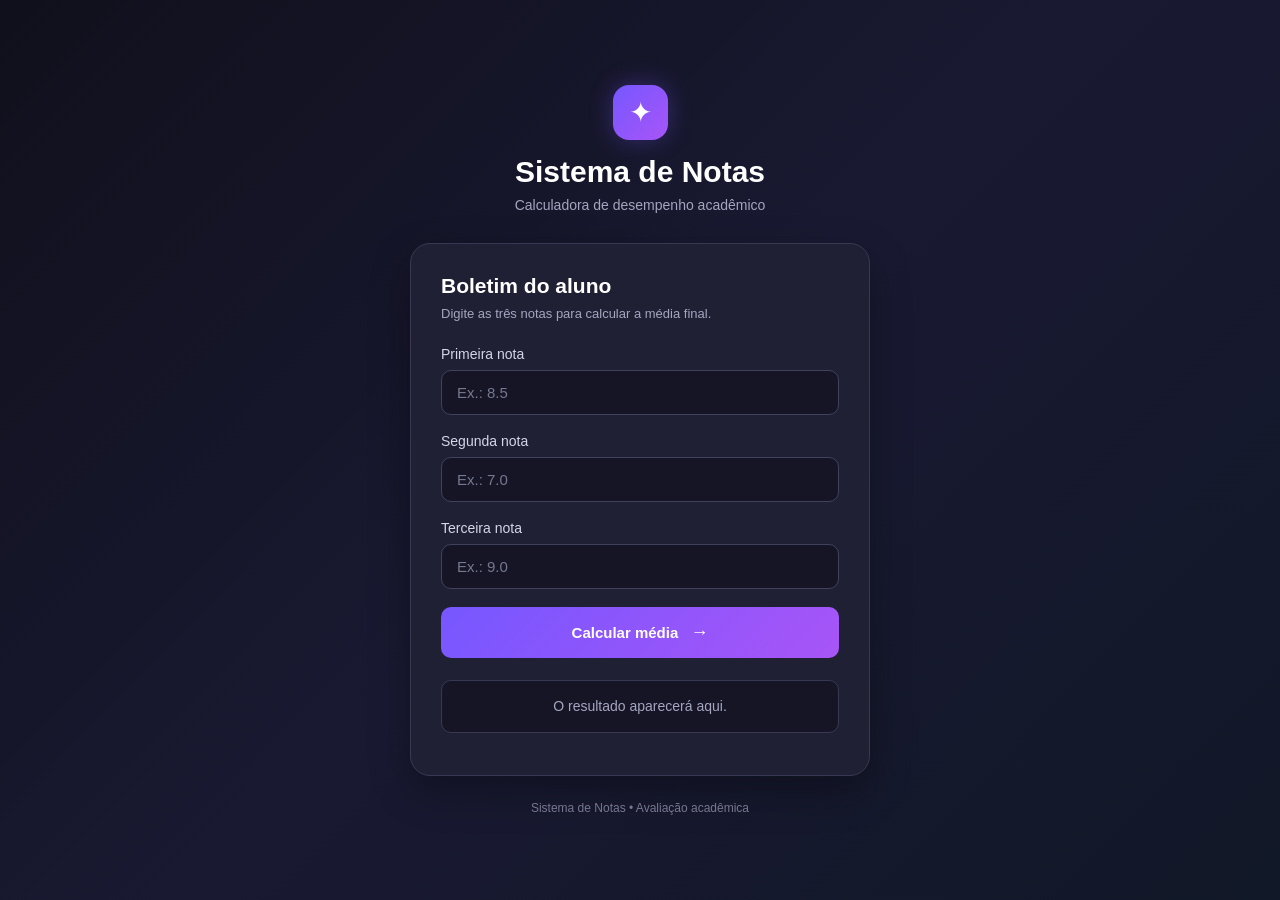
<file: index.html>
<!DOCTYPE html>
<html lang="pt-BR">

<head>
    <meta charset="UTF-8">
    <meta name="viewport" content="width=device-width, initial-scale=1.0">

    <title>Sistema de Notas</title>

    <link rel="stylesheet" href="style.css">
</head>

<body>

    <main class="container">

        <header>
            <span class="icone">✦</span>
            <h1>Sistema de Notas</h1>
            <p>Calculadora de desempenho acadêmico</p>
        </header>

        <section class="card">

            <h2>Boletim do aluno</h2>

            <p class="descricao">
                Digite as três notas para calcular a média final.
            </p>

            <div class="campo">
                <label for="nota1">Primeira nota</label>
                <input type="number" id="nota1" placeholder="Ex.: 8.5" step="any">
            </div>

            <div class="campo">
                <label for="nota2">Segunda nota</label>
                <input type="number" id="nota2" placeholder="Ex.: 7.0" step="any">
            </div>

            <div class="campo">
                <label for="nota3">Terceira nota</label>
                <input type="number" id="nota3" placeholder="Ex.: 9.0" step="any">
            </div>

            <button type="button" id="calcular">
                Calcular média
                <span>→</span>
            </button>

            <div class="resultado-container">

                <p id="resultado" class="resultado">
                    O resultado aparecerá aqui.
                </p>

                <p id="finalizacao" class="finalizacao"></p>

            </div>

        </section>

        <footer>
            <p>Sistema de Notas • Avaliação acadêmica</p>
        </footer>

    </main>

    <script src="script.js"></script>

</body>

</html>
</file>
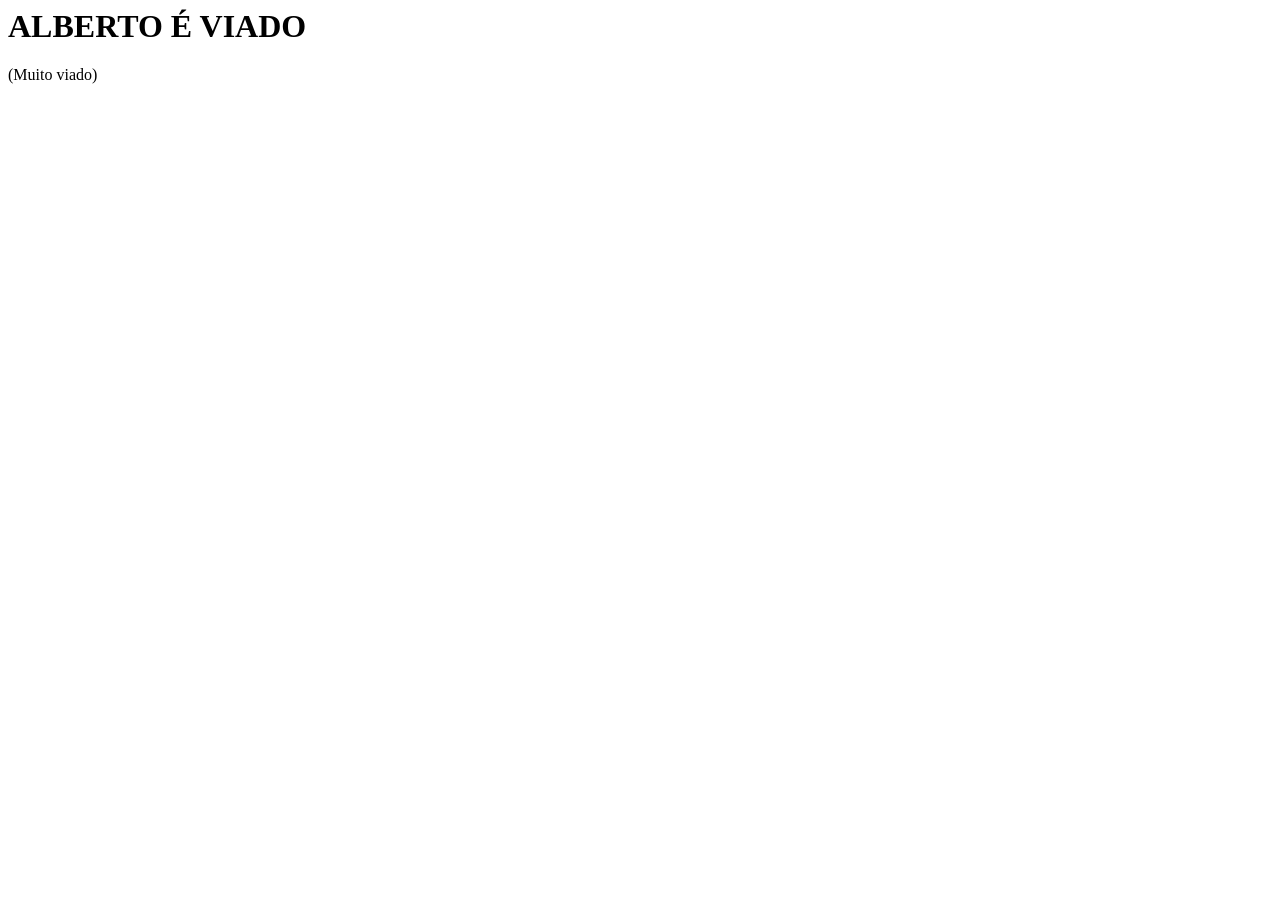
<file: AULA 3/index.html>
<!DOCTYPE html
<html lang="pt-br">
<head>
    <meta charset="UTF-8">
    <meta http-equiv="X-UA-Compatible" content="IE=edge">
    <meta name="viewport" content="width=device-width, initial-scale=1.0">
    <title>Document</title>
</head>
<body>
    <h1>ALBERTO É VIADO</h1>
        <p>(Muito viado)</p>
</body>
<script src="script.js"></script>
</html>
</file>
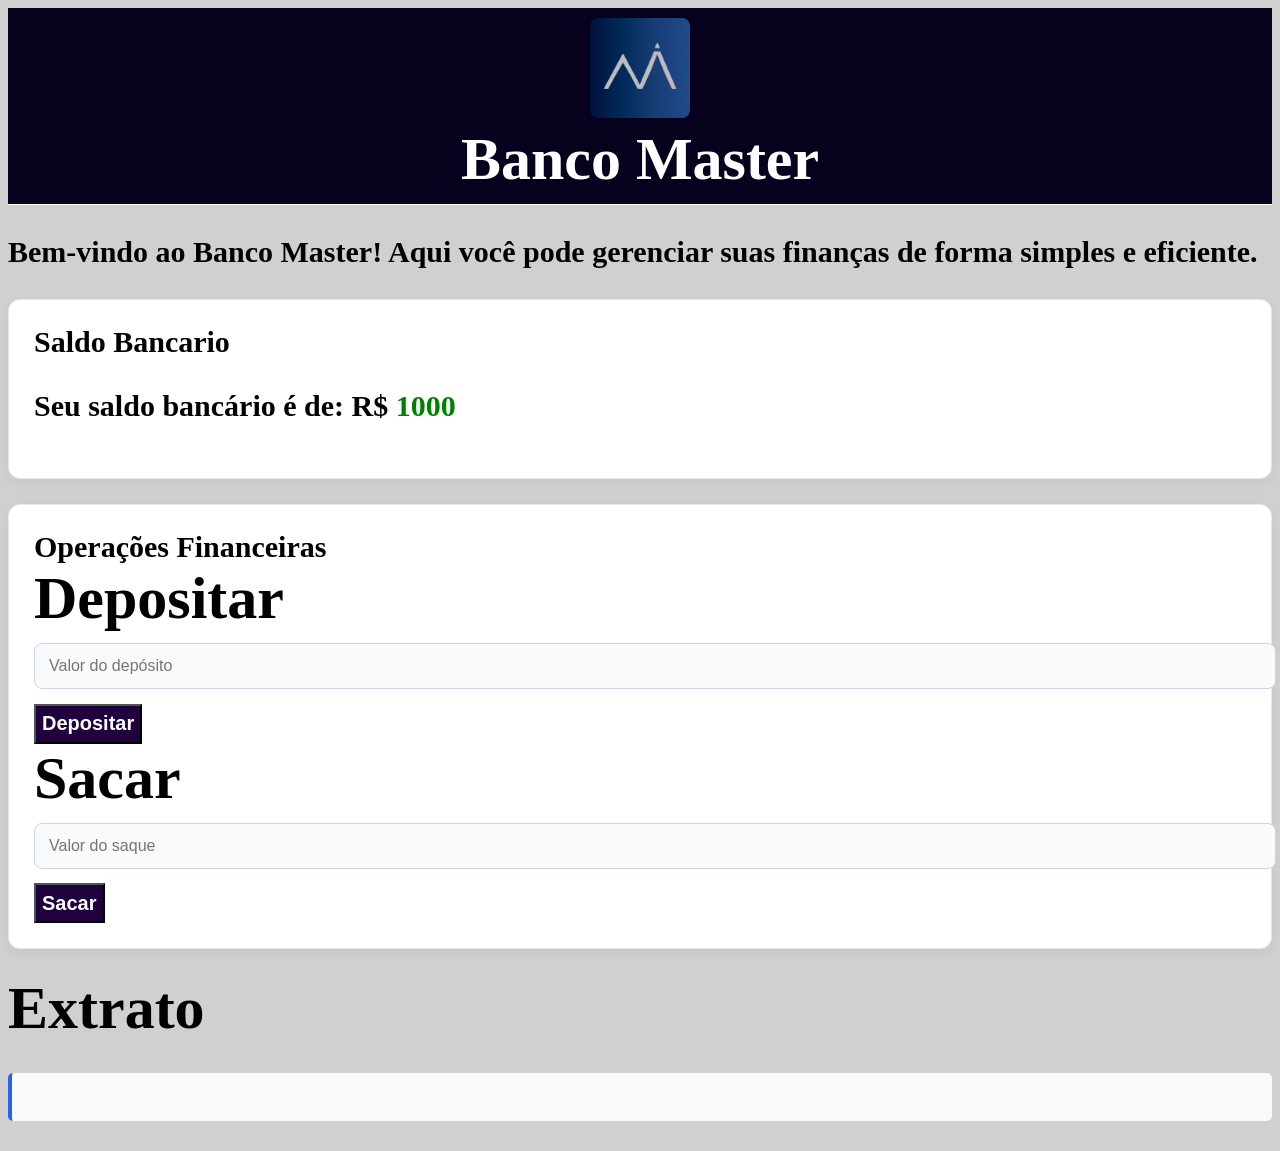
<file: Banco/index.html>
<!DOCTYPE html>
<html lang="pt-BR">
<head>
    <meta charset="UTF-8">
    <meta name="viewport" content="width=device-width, initial-scale=1.0">
    <title>Banco Master</title>
    <link rel="stylesheet" href="style.css">
</head>
<body>
    <header>
        <img src="logo.png" alt="Logo do Banco Master" class="logo">
        <h1>Banco Master</h1>
    </header>
    <main>
        <p>Bem-vindo ao Banco Master! Aqui você pode gerenciar suas finanças de forma simples e eficiente.</p>
<div class="caixa">Saldo Bancario
    <p>Seu saldo bancário é de: R$ <span class="dinheiro" id="saldo"></span></p>
</div>

<div class="caixa"> Operações Financeiras
    <h1>Depositar</h1>
    <input class="box" type="number" id="valor" placeholder="Valor do depósito">
    <button class="btn" onclick="depositar()">Depositar</button>

    <h1>Sacar</h1>
    <input class="box" type="number" id="valorsaque" placeholder="Valor do saque">
    <button class="btn" onclick="sacar()">Sacar</button>
</div>

    <div> 
        <h1>Extrato</h1>
        <p id="extrato"></p>
    </div>

    </main>
</body>
<script src="script.js"></script>
</html>
</file>
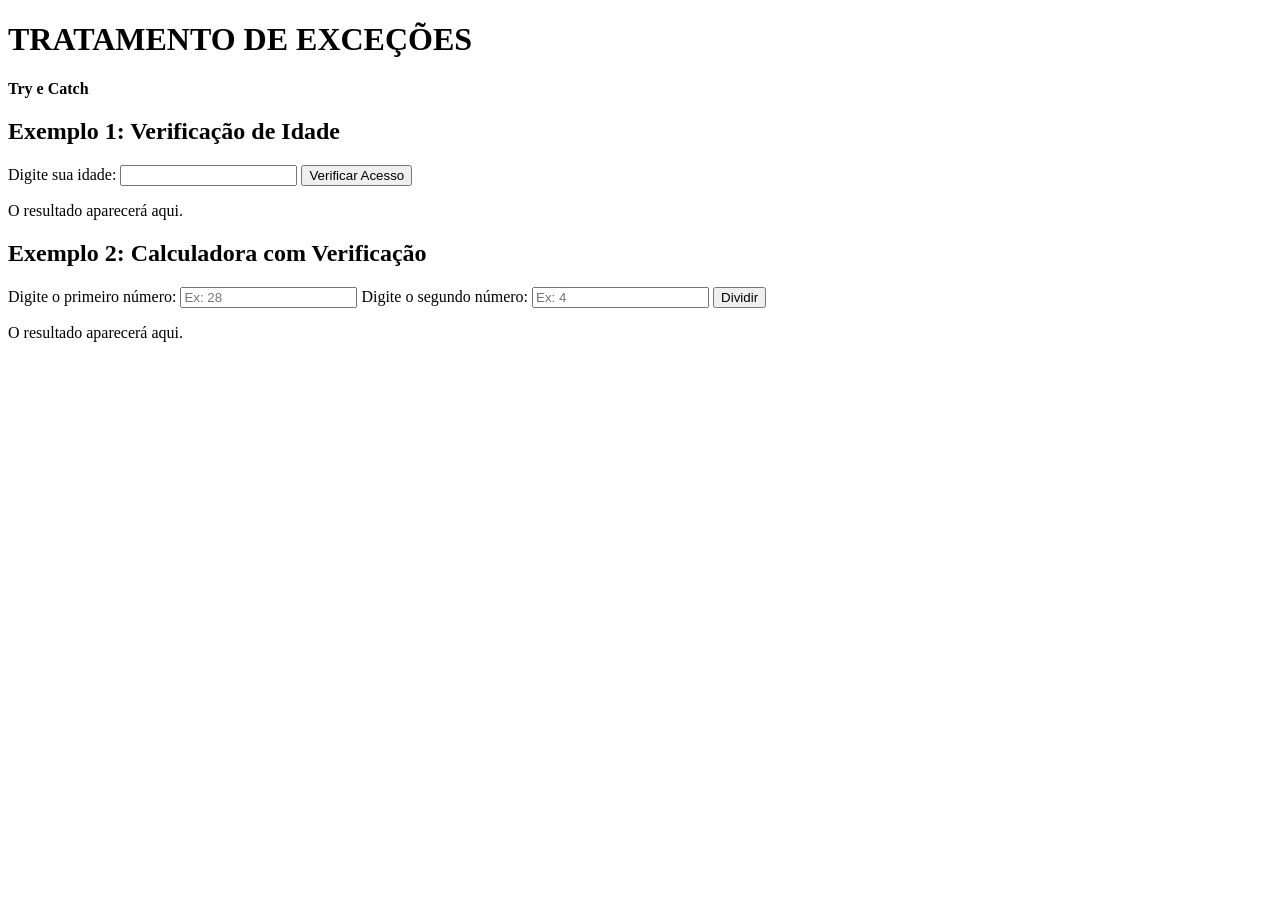
<file: EXCEPTION/index.html>
<!DOCTYPE html>
<html lang="pt-BR">
<head>
    <meta charset="UTF-8">
    <meta name="viewport" content="width=device-width, initial-scale=1.0">
    <title>Exception</title>
</head>
<body>
    <main>
        <h1>TRATAMENTO DE EXCEÇÕES</h1>
        <P><strong> Try e Catch</strong></P>
        <section>
            <h2>Exemplo 1: Verificação de Idade</h2>
            <label for="idade">Digite sua idade:</label>
            <input type="number" id="idade" name="idade">
            <button type="button" id="verificar">Verificar Acesso</button>
            <p id="resultadoIdade" class="resultado">O resultado aparecerá aqui.</p>
            <p id="finalizacaoIdade" class="observacao"></p>
        </section>
        <section>
            <h2>Exemplo 2: Calculadora com Verificação</h2>
            <label for="numero1">Digite o primeiro número:</label>
            <input type="number" id="numero1" placeholder="Ex: 28">
            <label for="numero2">Digite o segundo número:</label>
            <input type="number" id="numero2" placeholder="Ex: 4">
            <button type="button" id="dividir">Dividir</button>
            <p id="resultadoDivisao" class="resultado">O resultado aparecerá aqui.</p>
            <p id="finalizacaoDivisao" class="observacao"></p>
        </section>
    </main>
    <script src="script.js"></script>
</body>
</html>
</file>
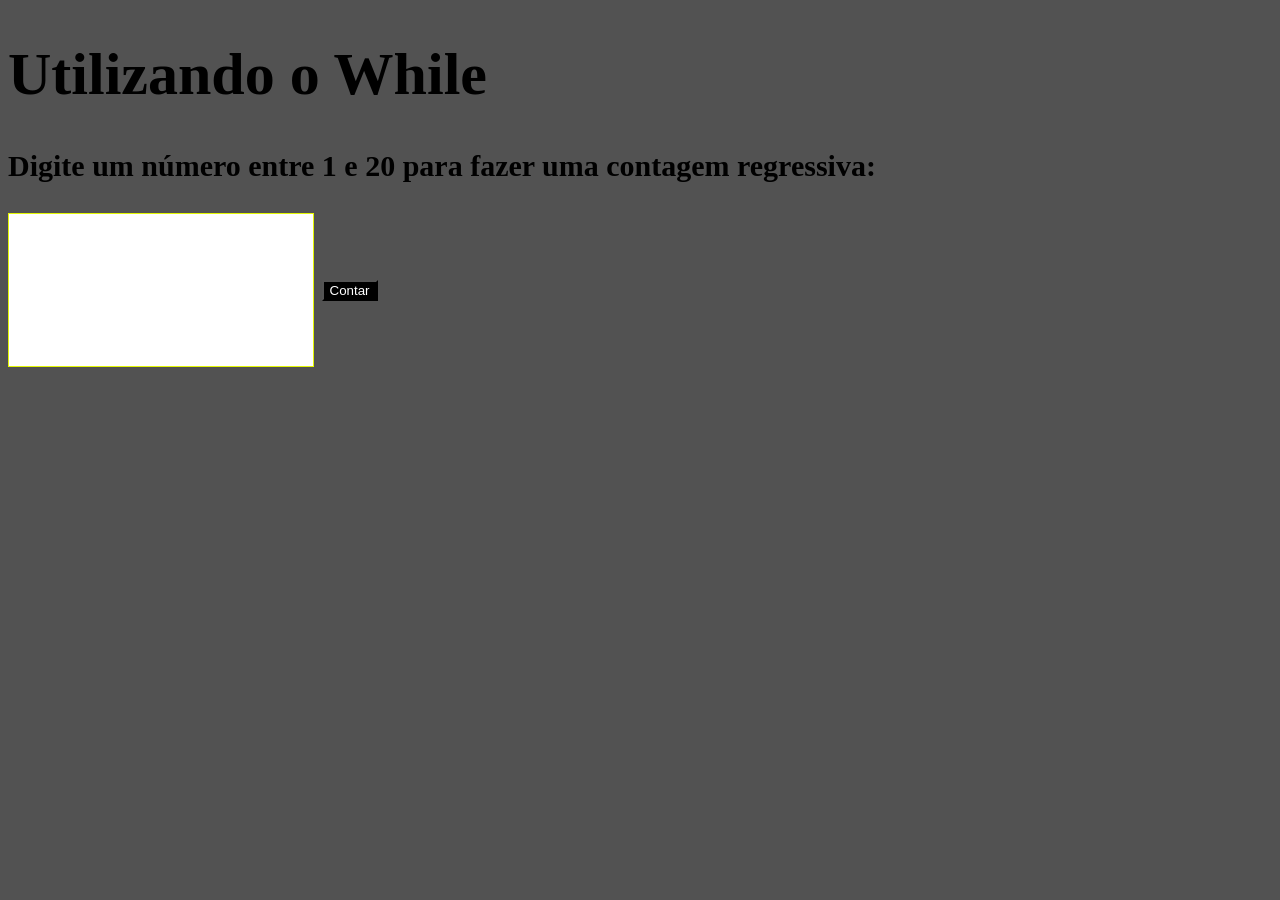
<file: while/index.html>
<!DOCTYPE html>
<html lang="pt-BR">
<head>
    <meta charset="UTF-8">
    <meta name="viewport" content="width=device-width, initial-scale=1.0">
    <title>Utilizando o While</title>
    <link rel="stylesheet" href="style.css">
</head>
<body>
    <h1>Utilizando o While</h1>
    <p>Digite um número entre 1 e 20 para fazer uma contagem regressiva:</p>

    <input class="caixa" type="number" id="numero" min="1" max="20">
    <button class="btn" type="button" id="contar">Contar</button>
    <p id="resultado"></p>
    <script src="while.js"></script>
    
</body>
</html>
</file>
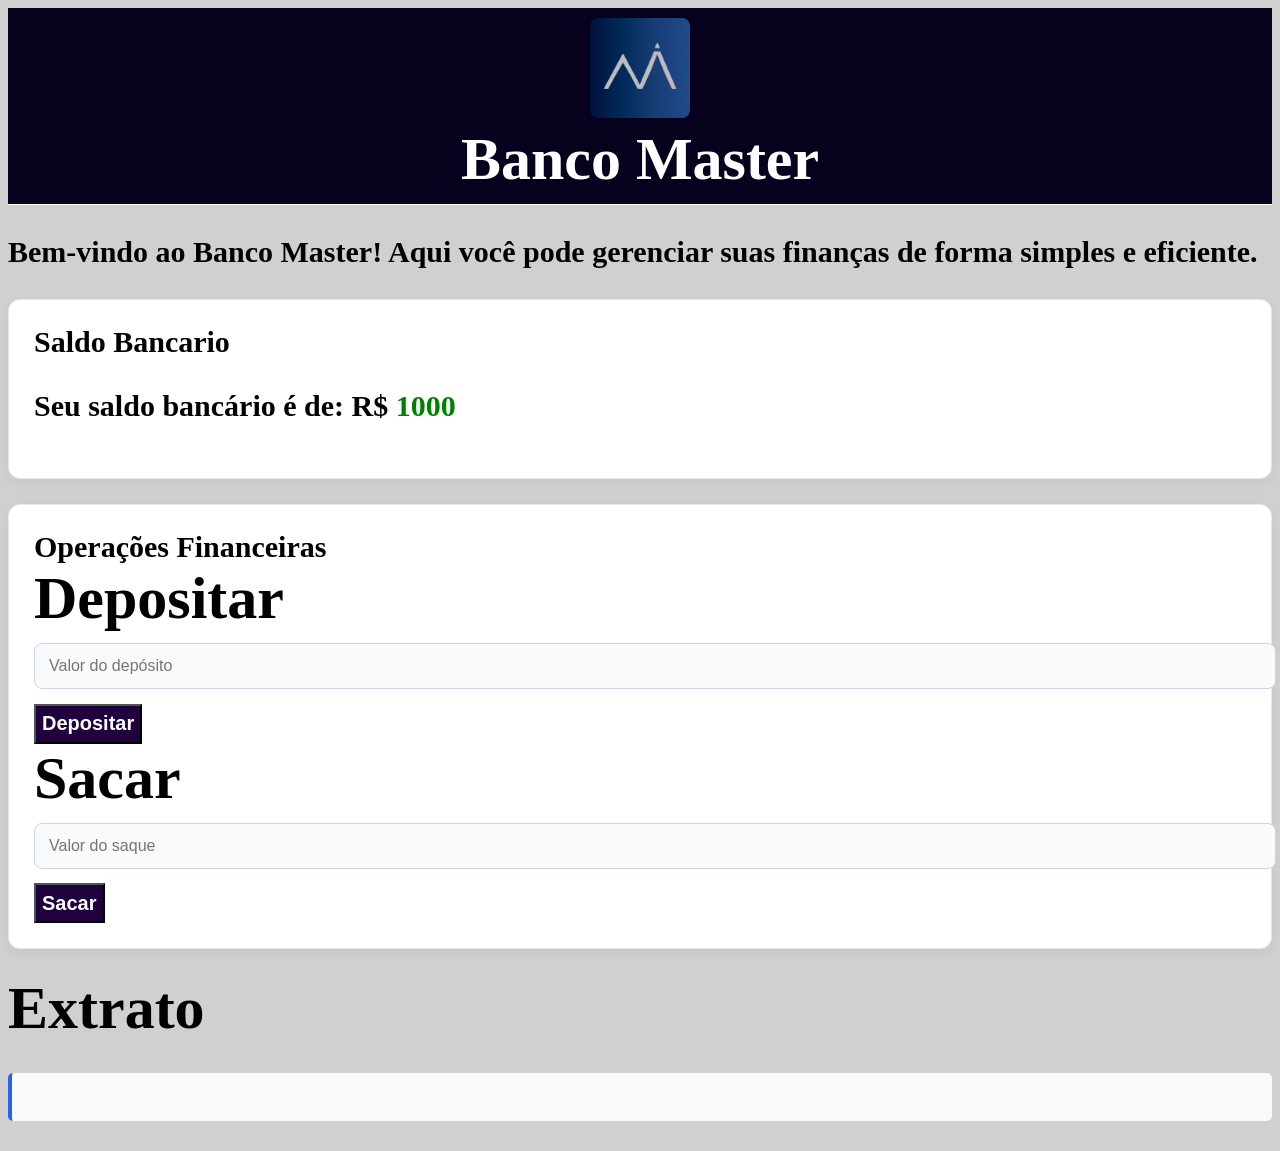
<file: Aula 6/Banco/index.html>
<!DOCTYPE html>
<html lang="pt-BR">
<head>
    <meta charset="UTF-8">
    <meta name="viewport" content="width=device-width, initial-scale=1.0">
    <title>Banco Master</title>
    <link rel="stylesheet" href="style.css">
</head>
<body>
    <header>
        <img src="logo.png" alt="Logo do Banco Master" class="logo">
        <h1>Banco Master</h1>
    </header>
    <main>
        <p>Bem-vindo ao Banco Master! Aqui você pode gerenciar suas finanças de forma simples e eficiente.</p>
<div class="caixa">Saldo Bancario
    <p>Seu saldo bancário é de: R$ <span class="dinheiro" id="saldo"></span></p>
</div>

<div class="caixa"> Operações Financeiras
    <h1>Depositar</h1>
    <input class="box" type="number" id="valor" placeholder="Valor do depósito">
    <button class="btn" onclick="depositar()">Depositar</button>

    <h1>Sacar</h1>
    <input class="box" type="number" id="valorsaque" placeholder="Valor do saque">
    <button class="btn" onclick="sacar()">Sacar</button>
</div>

    <div> 
        <h1>Extrato</h1>
        <p id="extrato"></p>
    </div>

    </main>
</body>
<script src="script.js"></script>
</html>
</file>
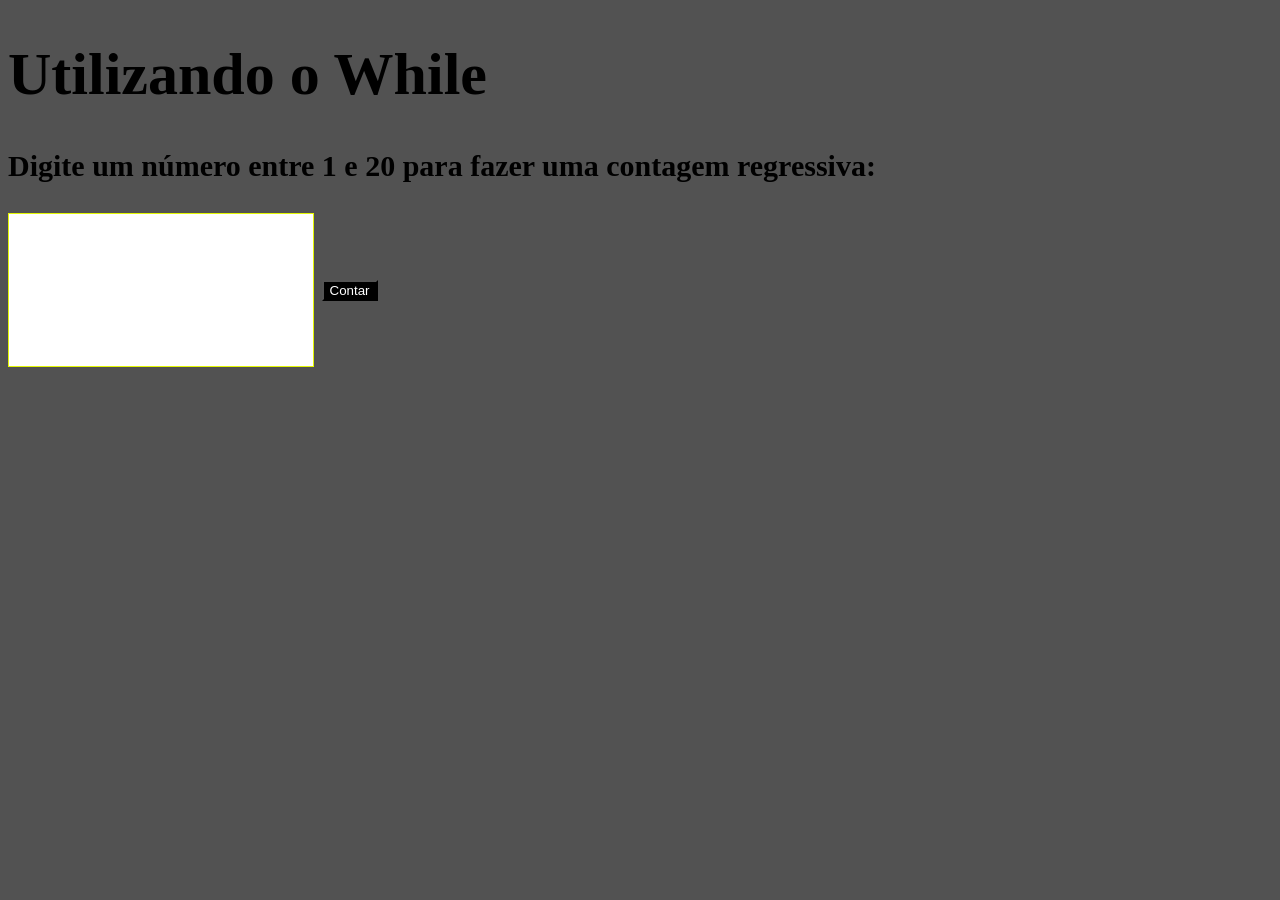
<file: Aula 6/While/index.html>
<!DOCTYPE html>
<html lang="pt-BR">
<head>
    <meta charset="UTF-8">
    <meta name="viewport" content="width=device-width, initial-scale=1.0">
    <title>Utilizando o While</title>
    <link rel="stylesheet" href="style.css">
</head>
<body>
    <h1>Utilizando o While</h1>
    <p>Digite um número entre 1 e 20 para fazer uma contagem regressiva:</p>

    <input class="caixa" type="number" id="numero" min="1" max="20">
    <button class="btn" type="button" id="contar">Contar</button>
    <p id="resultado"></p>
    <script src="while.js"></script>
    
</body>
</html>
</file>
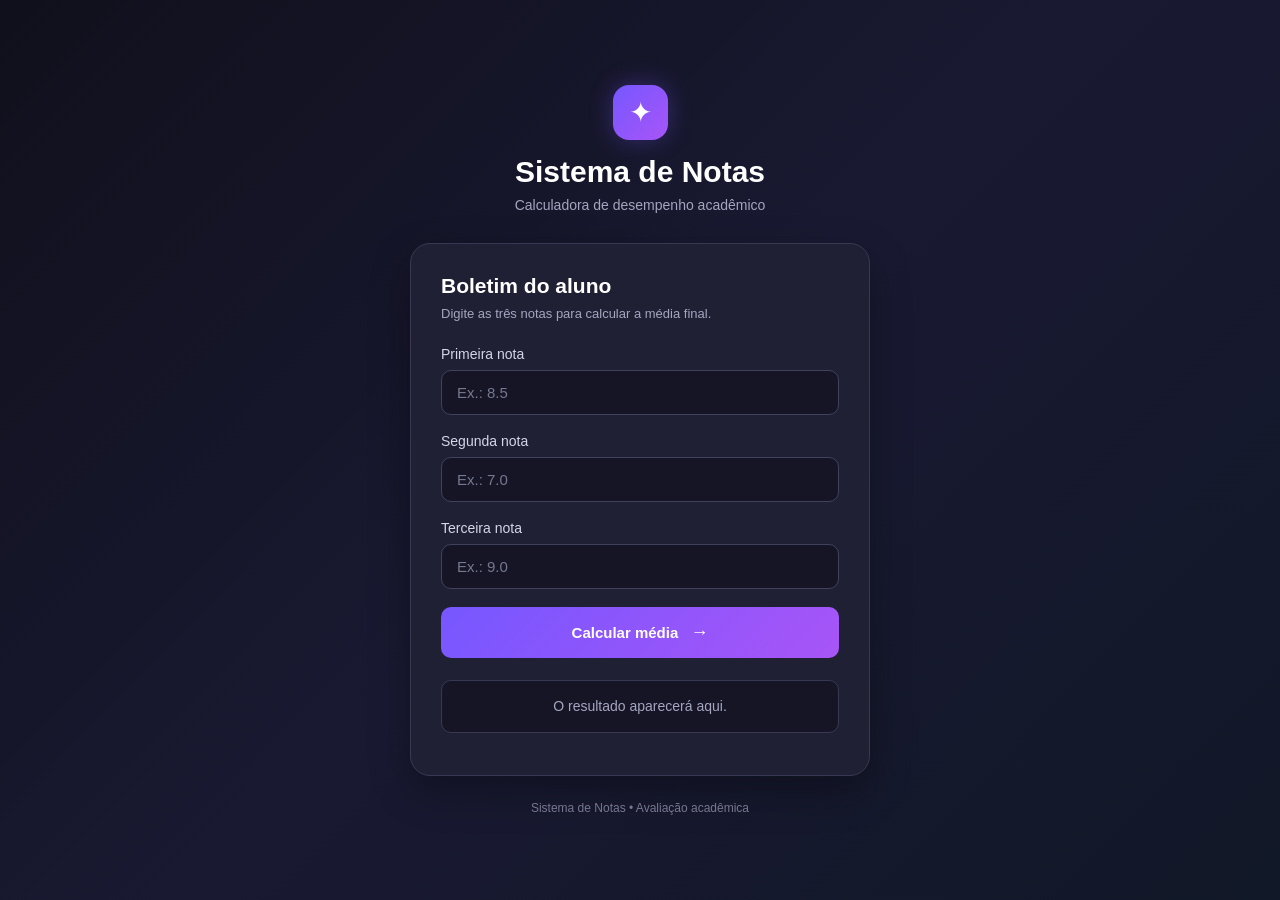
<file: Aula 7/Desafio/index.html>
<!DOCTYPE html>
<html lang="pt-BR">

<head>
    <meta charset="UTF-8">
    <meta name="viewport" content="width=device-width, initial-scale=1.0">

    <title>Sistema de Notas</title>

    <link rel="stylesheet" href="style.css">
</head>

<body>

    <main class="container">

        <header>
            <span class="icone">✦</span>
            <h1>Sistema de Notas</h1>
            <p>Calculadora de desempenho acadêmico</p>
        </header>

        <section class="card">

            <h2>Boletim do aluno</h2>

            <p class="descricao">
                Digite as três notas para calcular a média final.
            </p>

            <div class="campo">
                <label for="nota1">Primeira nota</label>
                <input type="number" id="nota1" placeholder="Ex.: 8.5" step="any">
            </div>

            <div class="campo">
                <label for="nota2">Segunda nota</label>
                <input type="number" id="nota2" placeholder="Ex.: 7.0" step="any">
            </div>

            <div class="campo">
                <label for="nota3">Terceira nota</label>
                <input type="number" id="nota3" placeholder="Ex.: 9.0" step="any">
            </div>

            <button type="button" id="calcular">
                Calcular média
                <span>→</span>
            </button>

            <div class="resultado-container">

                <p id="resultado" class="resultado">
                    O resultado aparecerá aqui.
                </p>

                <p id="finalizacao" class="finalizacao"></p>

            </div>

        </section>

        <footer>
            <p>Sistema de Notas • Avaliação acadêmica</p>
        </footer>

    </main>

    <script src="script.js"></script>

</body>

</html>
</file>
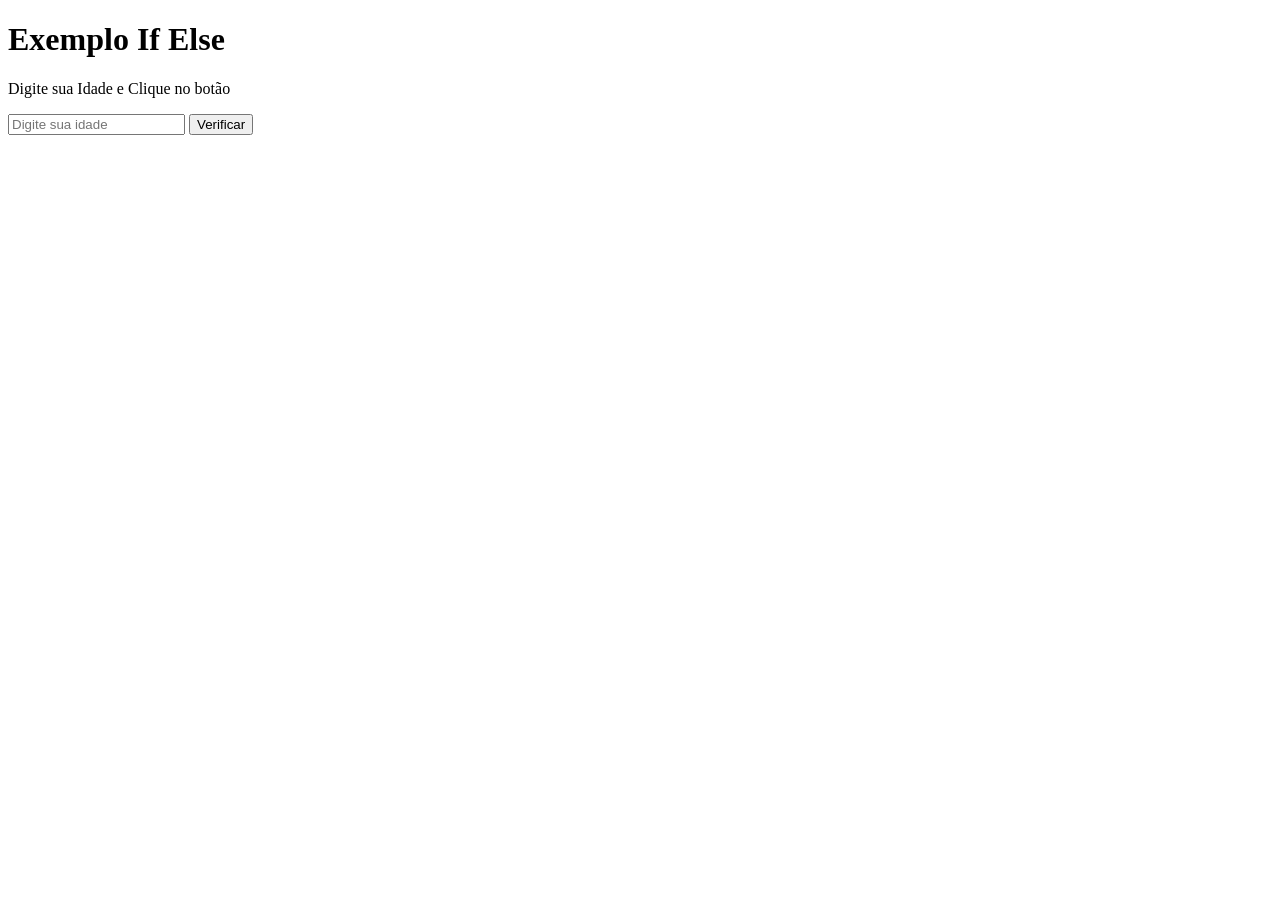
<file: If else 0109/if-else.html>
<!DOCTYPE html>
<head> 
<body>
    <h1>Exemplo If Else</h1>
    <p> Digite sua Idade e Clique no botão</p>

    <input type="number" id="idade" placeholder="Digite sua idade">
    <button type="button" id="verificar">Verificar</button>
    <p id="resultado"></p>
    <script src="if-else.js"></script>
</body>

</head>
</file>
<file: style.css>
/* Configurações gerais */
* {
    margin: 0;
    padding: 0;
    box-sizing: border-box;
}

body {
    font-family: Arial, Helvetica, sans-serif;
    background: linear-gradient(135deg, #10101c, #191932, #111827);
    color: #ffffff;
    min-height: 100vh;

    display: flex;
    justify-content: center;
    align-items: center;

    padding: 20px;
}

/* Container principal */
.container {
    width: 100%;
    max-width: 460px;
    animation: aparecer 0.8s ease;
}

/* Cabeçalho */
header {
    text-align: center;
    margin-bottom: 30px;
}

.icone {
    display: inline-flex;
    justify-content: center;
    align-items: center;

    width: 55px;
    height: 55px;

    background: linear-gradient(135deg, #7657ff, #a855f7);
    border-radius: 16px;

    font-size: 28px;
    margin-bottom: 15px;

    box-shadow: 0 0 25px #7657ff55;
}

header h1 {
    font-size: 30px;
    margin-bottom: 8px;
}

header p {
    color: #a5a5c0;
    font-size: 14px;
}

/* Cartão */
.card {
    background: #202035;
    border: 1px solid #383853;
    border-radius: 20px;

    padding: 30px;

    box-shadow: 0 15px 40px #00000050;

    transition: transform 0.3s ease,
        box-shadow 0.3s ease;
}

.card:hover {
    transform: translateY(-4px);
    box-shadow: 0 20px 45px #00000070;
}

.card h2 {
    font-size: 21px;
    margin-bottom: 8px;
}

.descricao {
    color: #a5a5c0;
    font-size: 13px;
    margin-bottom: 25px;
}

/* Campos */
.campo {
    margin-bottom: 18px;
}

.campo label {
    display: block;
    font-size: 14px;
    margin-bottom: 8px;
    color: #d5d5e8;
}

.campo input {
    width: 100%;
    padding: 13px 15px;

    background: #151526;
    border: 1px solid #41415e;
    border-radius: 10px;

    color: white;
    font-size: 15px;

    outline: none;

    transition: border 0.3s ease,
        box-shadow 0.3s ease,
        transform 0.3s ease;
}

.campo input::placeholder {
    color: #77778f;
}

.campo input:focus {
    border-color: #8b5cf6;
    box-shadow: 0 0 12px #8b5cf655;
    transform: scale(1.02);
}

/* Botão */
button {
    width: 100%;
    padding: 15px;

    border: none;
    border-radius: 10px;

    background: linear-gradient(135deg, #7657ff, #a855f7);

    color: white;
    font-size: 15px;
    font-weight: bold;

    cursor: pointer;

    transition: transform 0.3s ease,
        filter 0.3s ease,
        box-shadow 0.3s ease;
}

button span {
    margin-left: 8px;
    font-size: 18px;
}

button:hover {
    transform: translateY(-3px);
    filter: brightness(1.15);
    box-shadow: 0 8px 20px #7657ff55;
}

button:active {
    transform: scale(0.97);
}

/* Resultado */
.resultado-container {
    margin-top: 22px;
    text-align: center;
}

.resultado {
    color: #a5a5c0;
    font-size: 14px;
    line-height: 1.7;
    padding: 14px;

    background: #151526;
    border-radius: 10px;
    border: 1px solid #383853;
}

/* Classes adicionadas pelo JavaScript */
.resultado.sucesso {
    color: #6ee7a0;
    border-color: #22c55e;
    animation: destacar 0.5s ease;
}

.resultado.recuperacao {
    color: #facc15;
    border-color: #eab308;
    animation: destacar 0.5s ease;
}

.resultado.reprovado {
    color: #fb7185;
    border-color: #ef4444;
    animation: destacar 0.5s ease;
}

.resultado.erro {
    color: #fb7185;
    border-color: #ef4444;
    animation: tremer 0.3s ease;
}

.finalizacao {
    color: #77778f;
    font-size: 12px;
    margin-top: 12px;
}

/* Rodapé */
footer {
    text-align: center;
    margin-top: 25px;
    color: #77778f;
    font-size: 12px;
}

/* Animações */
@keyframes aparecer {
    from {
        opacity: 0;
        transform: translateY(25px);
    }

    to {
        opacity: 1;
        transform: translateY(0);
    }
}

@keyframes destacar {
    0% {
        transform: scale(0.95);
        opacity: 0.5;
    }

    100% {
        transform: scale(1);
        opacity: 1;
    }
}

@keyframes tremer {

    0%,
    100% {
        transform: translateX(0);
    }

    25% {
        transform: translateX(-5px);
    }

    75% {
        transform: translateX(5px);
    }
}

/* Responsividade */
@media (max-width: 480px) {
    .card {
        padding: 22px;
    }

    header h1 {
        font-size: 25px;
    }
}
</file>
<file: Banco/style.css>
html {
    scroll-behavior: smooth;
}

header {
    background-color: rgb(6, 1, 28);
    border-bottom: 1px solid white;
    color: white;
    padding: 10px;
    text-align: center;
}

body {
    background-color: #d0d0d0;
    font-size: 30px;
    font-weight: bold;
}

.dinheiro{
    color: green;
    font-weight: bold;

}

.btn{
    background-color: rgb(30, 1, 61);
    color: white;
    font-weight: bold;
    font-size: 20px;
    height: 40px;
}

button:hover{
    background-color: white;
    color: black;
}

#extrato {
    color: #334155;
    background-color: #f8fafc;
    border-left: 4px solid #2563eb;
    border-radius: 5px;
    padding: 14px;
    overflow-wrap: anywhere;
    min-height: 20px;
}

.box {
    display: block;
    width: 100%;
    padding: 13px 14px;
    margin: 10px 0 14px;
    border: 1px solid #cbd5e1;
    border-radius: 8px;
    background-color: #f8fafc;
    color: #1e293b;
    font-size: 16px;
}

.caixa {
    background-color: #ffffff;
    padding: 25px;
    margin-bottom: 25px;
    border-radius: 12px;
    border: 1px solid #e2e8f0;
    box-shadow: 0 4px 12px rgba(15, 39, 71, 0.05);
}

.logo {
    width: 100px;
    height: 100px;
    object-fit: contain;
    flex-shrink: 0;
}

h1 {
    margin: 0;
}
</file>
<file: while/style.css>
body{
    font-size: 16px;
    color: black;
}

.btn {
    background-color: black;
    color: white;
}

button:hover{
    background-color: white;
    color: black;
}
.caixa {
    width: 300px;
    height: 150px;
    border: 1px solid #e3f704;
}

body {
    background-color: #525252;
    font-size: 30px;
    font-weight: bold;
}

.dinheiro{
    color: green;
    font-weight: bold;
}
</file>
<file: Aula 6/Banco/style.css>
html {
    scroll-behavior: smooth;
}

header {
    background-color: rgb(6, 1, 28);
    border-bottom: 1px solid white;
    color: white;
    padding: 10px;
    text-align: center;
}

body {
    background-color: #d0d0d0;
    font-size: 30px;
    font-weight: bold;
}

.dinheiro{
    color: green;
    font-weight: bold;

}

.btn{
    background-color: rgb(30, 1, 61);
    color: white;
    font-weight: bold;
    font-size: 20px;
    height: 40px;
}

button:hover{
    background-color: white;
    color: black;
}

#extrato {
    color: #334155;
    background-color: #f8fafc;
    border-left: 4px solid #2563eb;
    border-radius: 5px;
    padding: 14px;
    overflow-wrap: anywhere;
    min-height: 20px;
}

.box {
    display: block;
    width: 100%;
    padding: 13px 14px;
    margin: 10px 0 14px;
    border: 1px solid #cbd5e1;
    border-radius: 8px;
    background-color: #f8fafc;
    color: #1e293b;
    font-size: 16px;
}

.caixa {
    background-color: #ffffff;
    padding: 25px;
    margin-bottom: 25px;
    border-radius: 12px;
    border: 1px solid #e2e8f0;
    box-shadow: 0 4px 12px rgba(15, 39, 71, 0.05);
}

.logo {
    width: 100px;
    height: 100px;
    object-fit: contain;
    flex-shrink: 0;
}

h1 {
    margin: 0;
}
</file>
<file: Aula 6/While/style.css>
body{
    font-size: 16px;
    color: black;
}

.btn {
    background-color: black;
    color: white;
}

button:hover{
    background-color: white;
    color: black;
}
.caixa {
    width: 300px;
    height: 150px;
    border: 1px solid #e3f704;
}

body {
    background-color: #525252;
    font-size: 30px;
    font-weight: bold;
}

.dinheiro{
    color: green;
    font-weight: bold;
}
</file>
<file: Aula 7/Desafio/style.css>
/* Configurações gerais */
* {
    margin: 0;
    padding: 0;
    box-sizing: border-box;
}

body {
    font-family: Arial, Helvetica, sans-serif;
    background: linear-gradient(135deg, #10101c, #191932, #111827);
    color: #ffffff;
    min-height: 100vh;

    display: flex;
    justify-content: center;
    align-items: center;

    padding: 20px;
}

/* Container principal */
.container {
    width: 100%;
    max-width: 460px;
    animation: aparecer 0.8s ease;
}

/* Cabeçalho */
header {
    text-align: center;
    margin-bottom: 30px;
}

.icone {
    display: inline-flex;
    justify-content: center;
    align-items: center;

    width: 55px;
    height: 55px;

    background: linear-gradient(135deg, #7657ff, #a855f7);
    border-radius: 16px;

    font-size: 28px;
    margin-bottom: 15px;

    box-shadow: 0 0 25px #7657ff55;
}

header h1 {
    font-size: 30px;
    margin-bottom: 8px;
}

header p {
    color: #a5a5c0;
    font-size: 14px;
}

/* Cartão */
.card {
    background: #202035;
    border: 1px solid #383853;
    border-radius: 20px;

    padding: 30px;

    box-shadow: 0 15px 40px #00000050;

    transition: transform 0.3s ease,
        box-shadow 0.3s ease;
}

.card:hover {
    transform: translateY(-4px);
    box-shadow: 0 20px 45px #00000070;
}

.card h2 {
    font-size: 21px;
    margin-bottom: 8px;
}

.descricao {
    color: #a5a5c0;
    font-size: 13px;
    margin-bottom: 25px;
}

/* Campos */
.campo {
    margin-bottom: 18px;
}

.campo label {
    display: block;
    font-size: 14px;
    margin-bottom: 8px;
    color: #d5d5e8;
}

.campo input {
    width: 100%;
    padding: 13px 15px;

    background: #151526;
    border: 1px solid #41415e;
    border-radius: 10px;

    color: white;
    font-size: 15px;

    outline: none;

    transition: border 0.3s ease,
        box-shadow 0.3s ease,
        transform 0.3s ease;
}

.campo input::placeholder {
    color: #77778f;
}

.campo input:focus {
    border-color: #8b5cf6;
    box-shadow: 0 0 12px #8b5cf655;
    transform: scale(1.02);
}

/* Botão */
button {
    width: 100%;
    padding: 15px;

    border: none;
    border-radius: 10px;

    background: linear-gradient(135deg, #7657ff, #a855f7);

    color: white;
    font-size: 15px;
    font-weight: bold;

    cursor: pointer;

    transition: transform 0.3s ease,
        filter 0.3s ease,
        box-shadow 0.3s ease;
}

button span {
    margin-left: 8px;
    font-size: 18px;
}

button:hover {
    transform: translateY(-3px);
    filter: brightness(1.15);
    box-shadow: 0 8px 20px #7657ff55;
}

button:active {
    transform: scale(0.97);
}

/* Resultado */
.resultado-container {
    margin-top: 22px;
    text-align: center;
}

.resultado {
    color: #a5a5c0;
    font-size: 14px;
    line-height: 1.7;
    padding: 14px;

    background: #151526;
    border-radius: 10px;
    border: 1px solid #383853;
}

/* Classes adicionadas pelo JavaScript */
.resultado.sucesso {
    color: #6ee7a0;
    border-color: #22c55e;
    animation: destacar 0.5s ease;
}

.resultado.recuperacao {
    color: #facc15;
    border-color: #eab308;
    animation: destacar 0.5s ease;
}

.resultado.reprovado {
    color: #fb7185;
    border-color: #ef4444;
    animation: destacar 0.5s ease;
}

.resultado.erro {
    color: #fb7185;
    border-color: #ef4444;
    animation: tremer 0.3s ease;
}

.finalizacao {
    color: #77778f;
    font-size: 12px;
    margin-top: 12px;
}

/* Rodapé */
footer {
    text-align: center;
    margin-top: 25px;
    color: #77778f;
    font-size: 12px;
}

/* Animações */
@keyframes aparecer {
    from {
        opacity: 0;
        transform: translateY(25px);
    }

    to {
        opacity: 1;
        transform: translateY(0);
    }
}

@keyframes destacar {
    0% {
        transform: scale(0.95);
        opacity: 0.5;
    }

    100% {
        transform: scale(1);
        opacity: 1;
    }
}

@keyframes tremer {

    0%,
    100% {
        transform: translateX(0);
    }

    25% {
        transform: translateX(-5px);
    }

    75% {
        transform: translateX(5px);
    }
}

/* Responsividade */
@media (max-width: 480px) {
    .card {
        padding: 22px;
    }

    header h1 {
        font-size: 25px;
    }
}
</file>
